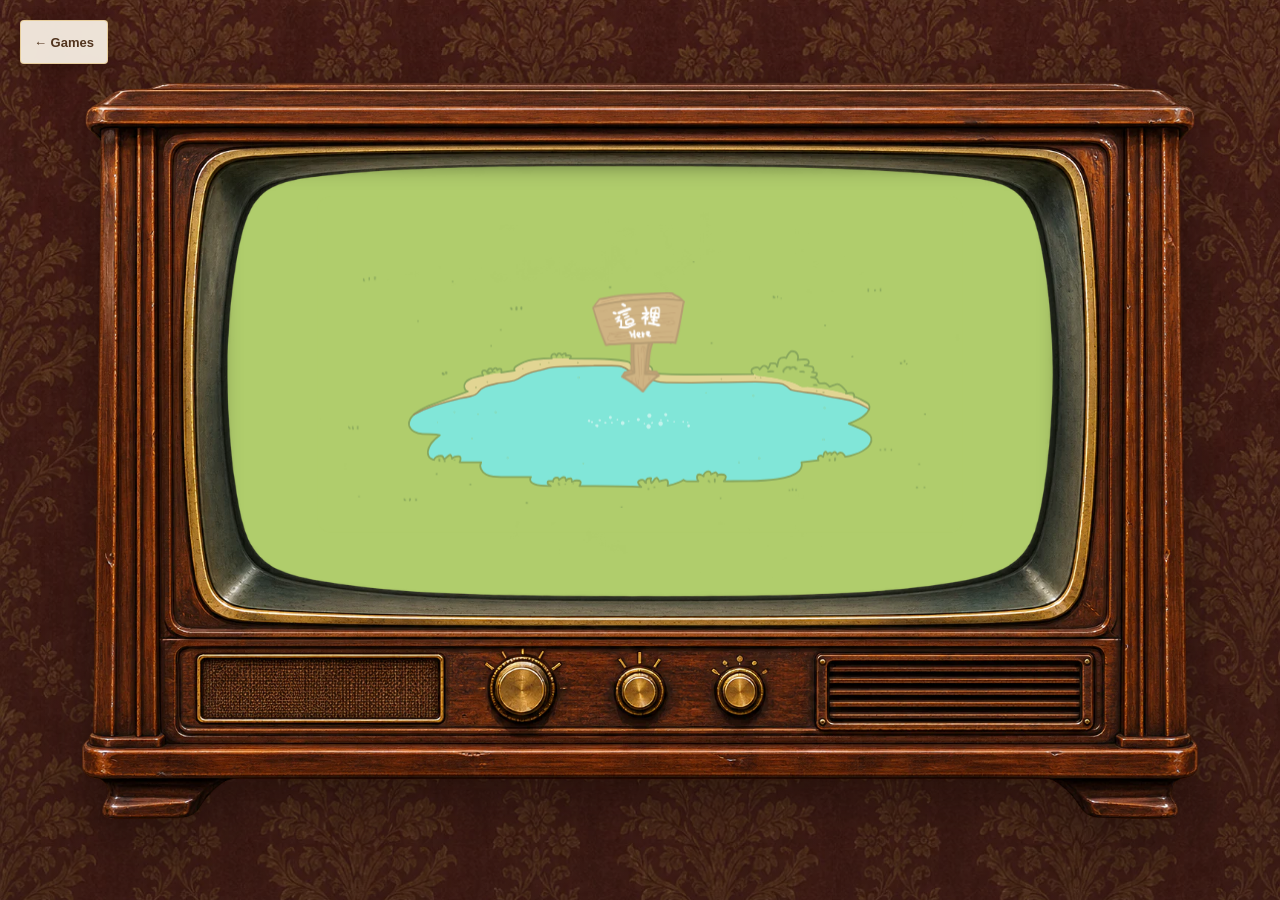
<file: website/games/goddess/index.html>
<!doctype html>
<html lang="zh-Hant">
<head>
  <meta charset="utf-8">
  <meta name="viewport" content="width=device-width, initial-scale=1, viewport-fit=cover">
  <meta name="description" content="Shi-Gai Goddess 小遊戲。">
  <meta http-equiv="Content-Security-Policy" content="default-src 'self'; img-src 'self' data:; script-src 'self'; style-src 'self'; connect-src 'self'; object-src 'none'; base-uri 'none'; form-action 'none'">
  <title>Goddess · Shi-Gai</title>
  <link rel="stylesheet" href="../game-shell.css?v=salon-tv-frame-9">
</head>
<body data-desktop-script="js/goddessD.js" data-mobile-script="js/goddessM.js" data-desktop-export="goddessD" data-mobile-export="goddessM" data-stage-background="#B0CD6C">
  <main class="game-stage">
    <a class="game-back" href="../../games.html" aria-label="返回 Shi-Gai Games">← Games</a>
    <p id="gameStatus" class="game-status" role="status">正在載入 Goddess…</p>
    <div id="animation_container" class="game-animation-container">
      <canvas id="canvas" class="game-canvas" aria-label="Goddess 遊戲畫面"></canvas>
      <div id="_preload_div_" class="game-preloader"><img src="images/_preloader.gif" alt=""></div>
      <div id="dom_overlay_container" class="game-overlay"></div>
    </div>
  </main>
  <script src="../game-runtime.js?v=salon-tv-frame-10"></script>
</body>
</html>
</file>
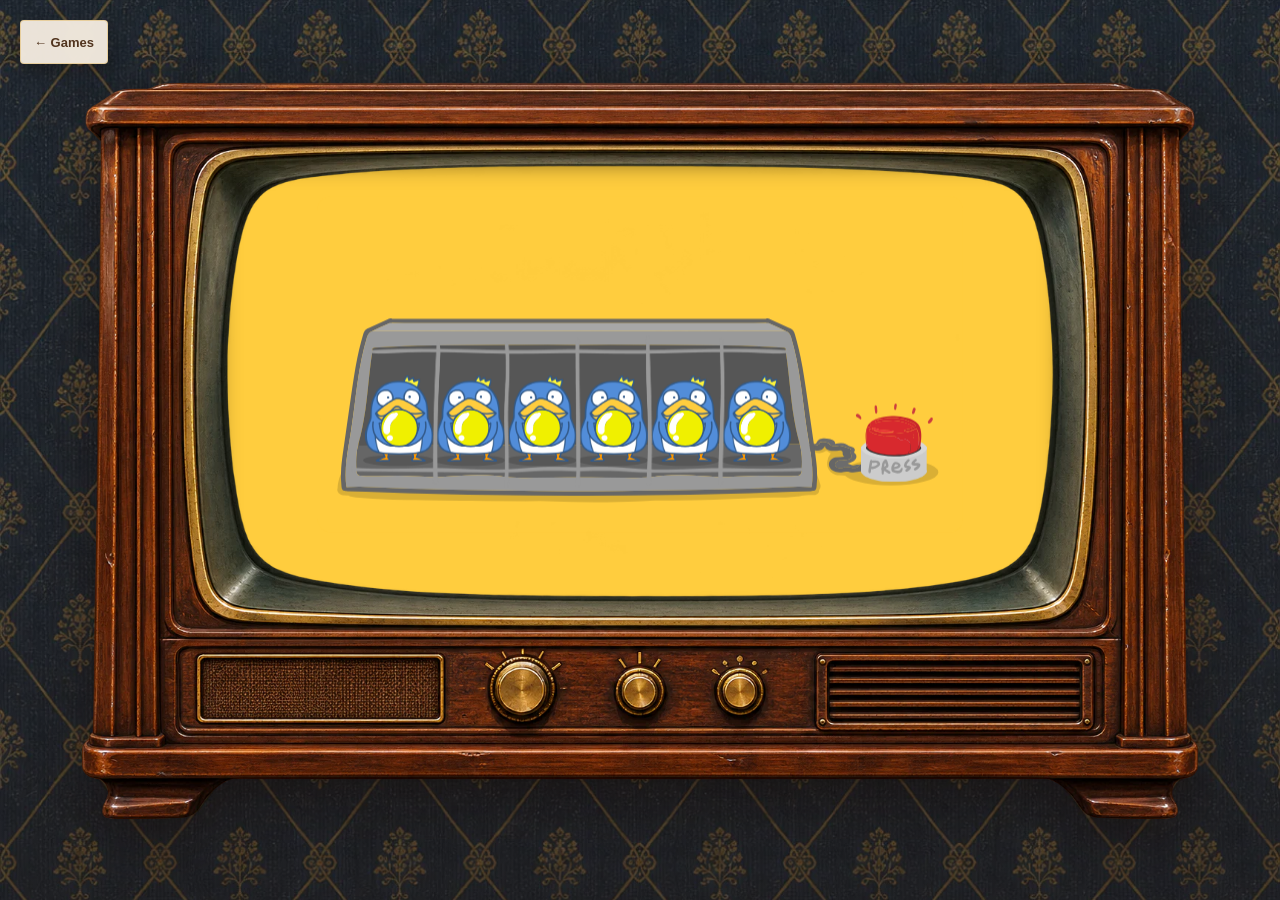
<file: website/games/lottery/index.html>
<!doctype html>
<html lang="zh-Hant">
<head>
  <meta charset="utf-8">
  <meta name="viewport" content="width=device-width, initial-scale=1, viewport-fit=cover">
  <meta name="description" content="Shi-Gai Lottery 小遊戲。">
  <meta http-equiv="Content-Security-Policy" content="default-src 'self'; img-src 'self' data:; script-src 'self'; style-src 'self'; connect-src 'self'; object-src 'none'; base-uri 'none'; form-action 'none'">
  <title>Lottery · Shi-Gai</title>
  <link rel="stylesheet" href="../game-shell.css?v=salon-tv-frame-9">
</head>
<body data-desktop-script="js/lotteryD.js" data-mobile-script="js/lotteryM.js" data-desktop-export="lotteryD" data-mobile-export="lotteryM" data-stage-background="#FFCD3E">
  <main class="game-stage">
    <a class="game-back" href="../../games.html" aria-label="返回 Shi-Gai Games">← Games</a>
    <p id="gameStatus" class="game-status" role="status">正在載入 Lottery…</p>
    <div id="animation_container" class="game-animation-container">
      <canvas id="canvas" class="game-canvas" aria-label="Lottery 遊戲畫面"></canvas>
      <div id="_preload_div_" class="game-preloader"><img src="images/_preloader.gif" alt=""></div>
      <div id="dom_overlay_container" class="game-overlay"></div>
    </div>
  </main>
  <script src="../game-runtime.js?v=salon-tv-frame-10"></script>
</body>
</html>
</file>
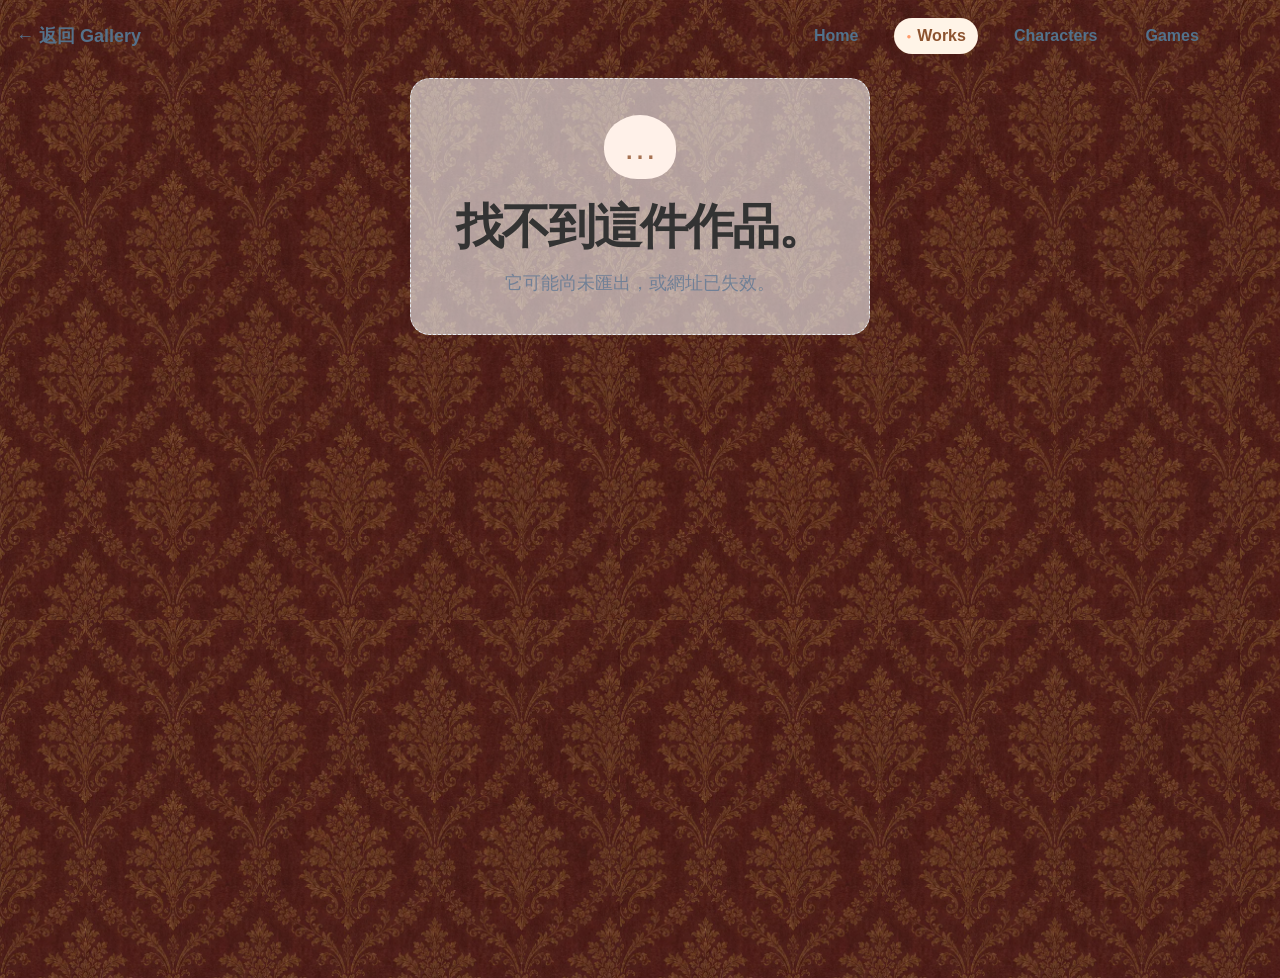
<file: website/work.html>
<!DOCTYPE html>
<html lang="zh-Hant">
<head>
  <meta charset="UTF-8">
  <meta name="referrer" content="strict-origin-when-cross-origin">
  <meta name="viewport" content="width=device-width, initial-scale=1.0">
  <meta name="description" content="Shi-Gai 作品詳細資訊。">
  <title>Work · Shi-Gai</title>
  <link rel="icon" type="image/png" href="assets/images/brand-icon.png">
  <link rel="stylesheet" href="assets/css/style.css?v=works-exhibition-5">
  <link rel="stylesheet" href="assets/css/site.css">
  <link rel="stylesheet" href="assets/css/work.css?v=virtual-corridor-8">
  <link rel="stylesheet" href="../shared/scene-renderer.css">
  <script src="assets/js/site.js?v=button-assets-1" defer></script>
</head>
<body class="work-detail-page" data-page="works">
  <div id="workDetailUiLayer" class="work-detail-ui-layer" aria-label="作品內頁操作物件" hidden></div>
  <header class="site-header" data-site-header></header>

  <main class="site-main work-detail-main">
    <a id="backToGallery" class="back-to-gallery" href="works.html">← 返回 Gallery</a>
    <div id="detailLoading" class="detail-loading" aria-live="polite">正在載入作品…</div>
    <div id="workCorridorViewport" class="work-corridor-viewport" hidden aria-label="作品長廊">
      <div id="workCorridorTrack" class="work-corridor-track">
    <section id="workDetail" class="work-detail work-corridor-panel is-current" data-corridor-current="true" hidden aria-labelledby="workTitle">
      <div class="work-detail-stage">
      <div class="work-detail-exhibit">
      <div id="workMediaWrap" class="work-detail-media-wrap">
        <a id="previousWork" class="work-side-navigation work-side-previous" href="works.html" aria-label="上一件作品">‹</a>
        <div id="detailMedia" class="work-detail-media">
          <div id="videoControls" class="detail-video-controls" hidden aria-label="影片控制">
            <button id="playPause" class="detail-media-control" type="button" aria-label="暫停影片">❚❚</button>
            <button id="soundToggle" class="detail-media-control" type="button" aria-label="開啟影片聲音">🔇</button>
          </div>
        </div>
        <a id="nextWork" class="work-side-navigation work-side-next" href="works.html" aria-label="下一件作品">›</a>
        <p class="mobile-swipe-hint">向下捲動看下一件，向上捲動看上一件</p>
      </div>
      <article class="work-detail-content">
        <h1 id="workTitle"></h1>
        <p id="workDescription" class="work-description"></p>
        <div class="work-fine-print">
          <p id="workId" class="work-id"></p>
          <dl id="workMeta" class="work-meta"></dl>
          <section class="detail-group" aria-labelledby="charactersTitle">
            <h2 id="charactersTitle">角色</h2>
            <div id="workCharacters" class="character-list"></div>
          </section>
          <section class="detail-group" aria-labelledby="tagsTitle">
            <h2 id="tagsTitle">標籤</h2>
            <div id="workTags" class="tag-list"></div>
          </section>
        </div>
      </article>
      </div>
      </div>
    </section>
      </div>
    </div>
    <section id="detailError" class="empty-state site-empty-state error-state" hidden>
      <span aria-hidden="true">…</span>
      <h1>找不到這件作品。</h1>
      <p>它可能尚未匯出，或網址已失效。</p>
    </section>
  </main>

  <footer class="site-footer" data-site-footer></footer>
  <script src="assets/js/work-order.js"></script>
  <script src="../shared/scene-render-rules.js"></script>
  <script src="../shared/scene-animation-rules.js"></script>
  <script src="../shared/scene-renderer.js"></script>
  <script src="../shared/scene-interaction.js"></script>
  <script src="assets/js/work.js?v=virtual-corridor-8"></script>
</body>
</html>
</file>
<file: website/games/game-shell.css>
:root { color-scheme: light; }
* { box-sizing: border-box; }
html, body { width: 100%; min-height: 100%; margin: 0; overflow: hidden; background: #2f211a; }
body { position: fixed; inset: 0; font-family: -apple-system, BlinkMacSystemFont, "SF Pro Display", "Segoe UI", sans-serif; touch-action: manipulation; background: linear-gradient(rgba(32,20,13,.25), rgba(32,20,13,.45)), var(--game-wallpaper, #473026) center / cover; }
.game-stage { position: absolute; inset: 0; display: grid; place-items: center; background: transparent; }
.game-tv-case { position: absolute; z-index: 1; margin: auto; inset: 0; overflow: hidden; background-image: url("../assets/images/games/vintage-crt-tv-bottom-controls-v1.webp"); background-position: center; background-size: 100% 100%; background-repeat: no-repeat; filter: drop-shadow(0 18px 28px rgba(18,9,4,.48)); }
.game-tv-case::before { display: none; }
.game-tv-case::after { position: absolute; z-index: 5; inset: 0; display: block; background: url("../assets/images/games/vintage-crt-tv-bottom-controls-v1.webp") center / 100% 100% no-repeat; content: ""; pointer-events: none; }
.game-animation-container { position: absolute; z-index: 2; margin: 0; overflow: hidden; isolation: isolate; border-radius: 7% / 12%; background: #17110d; }
.game-animation-container::after { position: absolute; z-index: 4; inset: 0; border-radius: inherit; box-shadow: inset 0 0 26px rgba(0,0,0,.76), inset 0 0 0 2px rgba(250,218,153,.16); content: ""; pointer-events: none; }
.game-canvas { position: absolute; z-index: 1; top: 0; left: 0; display: none; background: #17110d; }
.game-overlay { position: absolute; z-index: 2; top: 0; left: 0; display: none; overflow: hidden; pointer-events: none; }
.game-preloader { position: absolute; z-index: 2; top: 0; left: 0; display: grid; place-items: center; text-align: center; }
.game-preloader[hidden] { display: none; }
.game-preloader img { max-width: 22%; max-height: 22%; }
.game-back { position: fixed; z-index: 10; top: max(20px, calc(env(safe-area-inset-top) + 8px)); left: max(20px, calc(env(safe-area-inset-left) + 8px)); display: inline-flex; min-width: 44px; min-height: 44px; align-items: center; justify-content: center; padding: 8px 13px; color: #51341e; background: rgba(248,240,228,.94); border: 1px solid rgba(232,204,150,.88); border-radius: 4px; box-shadow: 0 6px 17px rgba(25,12,5,.3); font-size: 13px; font-weight: 850; text-decoration: none; backdrop-filter: blur(10px); }
.game-status { position: fixed; z-index: 9; inset: 0; display: grid; place-items: center; padding: 24px; color: #f8f0e4; background: linear-gradient(rgba(43,28,18,.68), rgba(43,28,18,.8)), var(--game-wallpaper, #473026) center / cover; font-weight: 800; text-align: center; }
.game-status[hidden] { display: none; }
html[data-game-layout="mobile"] .game-tv-case { background-image: url("../assets/images/games/vintage-crt-tv-portrait-bottom-controls-v2.webp"); filter: drop-shadow(0 10px 16px rgba(18,9,4,.44)); }
html[data-game-layout="mobile"] .game-tv-case::after { background-image: url("../assets/images/games/vintage-crt-tv-portrait-bottom-controls-v2.webp"); }
html[data-game-layout="mobile"] .game-animation-container { border-radius: 8% / 4.5%; }
html[data-game-layout="mobile"] .game-back { top: max(14px, calc(env(safe-area-inset-top) + 4px)); left: max(14px, calc(env(safe-area-inset-left) + 4px)); min-height: 38px; padding: 6px 10px; font-size: 12px; }
@media (prefers-reduced-motion: reduce) { .game-preloader img { display: none; } }
</file>
<file: website/assets/css/style.css>
/* Shi-Gai Website design tokens and Works Gallery styles. */
:root {
  /* Color */
  --penguin-blue: #79B8E8;
  --chicken-yellow: #FFD54F;
  --shi-gai-orange: #FF9B6A;
  --background: #F7F9FC;
  --card: #FFFFFF;
  --ink: #333333;
  --muted: #718096;
  --border: #E6EAF0;
  --surface-soft-blue: #edf7ff;
  --surface-media: #edf1f4;
  --surface-warm: #fff4e7;
  --link: #55718a;
  --link-hover: #3c6d93;
  --hero-morning-start: #e5f4ff;
  --hero-morning-end: #fff8df;
  --hero-afternoon-start: #fff3d4;
  --hero-afternoon-end: #fff9e9;
  --hero-evening-start: #fff0e2;
  --hero-evening-end: #e8f2fa;
  --hero-night-start: #dfeaf5;
  --hero-night-end: #eef2f7;
  --hero-scene-light: rgba(255, 255, 255, .72);
  --hero-scene-warm-light: rgba(255, 213, 79, .25);
  --hero-scene-evening-light: rgba(255, 155, 106, .22);
  --hero-scene-night-light: rgba(255, 255, 255, .62);
  --hero-scene-night-sky: rgba(75, 119, 160, .18);

  /* Typography */
  --font-family: -apple-system, BlinkMacSystemFont, "SF Pro Display", "Segoe UI", "Microsoft JhengHei", sans-serif;
  --font-size-xs: 14px;
  --font-size-sm: 16px;
  --font-size-base: 18px;
  --font-size-lg: 22px;
  --font-size-xl: clamp(28px, 3.1vw, 40px);
  --font-size-hero: clamp(42px, 5.5vw, 72px);

  /* Space and layout */
  --space-1: 8px;
  --space-2: 12px;
  --space-3: 16px;
  --space-4: 24px;
  --space-5: 32px;
  --space-6: 48px;
  --space-7: 72px;
  --shadow: 0 6px 18px rgba(0, 0, 0, .08);
  --shadow-card: 0 4px 12px rgba(0, 0, 0, .05);
  --content-max: 1380px;
  --page-gutter: clamp(20px, 5.4vw, 84px);
  --page-padding-block: 58px 72px;
  --card-radius: 20px;
  --radius-control: 14px;
  --radius-button: 16px;
  --radius-pill: 999px;
  --control-height: 48px;
  --grid-gap: 24px;
  --grid-gap-compact: 14px;
  --transition-fast: 180ms ease;
  --transition-standard: 220ms ease;
}

* { box-sizing: border-box; }
html { scroll-behavior: smooth; }
body { min-width: 320px; margin: 0; color: var(--ink); background: var(--background); font-family: var(--font-family); font-size: var(--font-size-base); }
.visually-hidden { position: absolute !important; width: 1px !important; height: 1px !important; padding: 0 !important; overflow: hidden !important; clip: rect(0, 0, 0, 0) !important; white-space: nowrap !important; border: 0 !important; }
button, input, select { font: inherit; }
button { cursor: pointer; }
button:focus-visible, a:focus-visible, input:focus-visible, select:focus-visible { outline: 3px solid rgba(121, 184, 232, .55); outline-offset: 3px; }

.site-main { width: min(100%, var(--content-max)); margin: 0 auto; padding: var(--page-padding-block); }
.eyebrow { margin: 0 0 7px; color: #699bc2; font-size: 16px; font-weight: 800; letter-spacing: 1.1px; }
h1, h2, p { margin-top: 0; }
h1 { margin-bottom: 10px; font-size: clamp(32px, 4vw, 48px); letter-spacing: -.04em; }
h1 span { margin-left: 8px; color: #7890a1; font-size: .5em; font-weight: 500; letter-spacing: 0; }

.browse-panel { display: flex; align-items: center; justify-content: space-between; gap: 18px; margin-bottom: 21px; }
.search-field { display: flex; min-height: var(--control-height); align-items: center; width: min(100%, 460px); padding: 0 14px; color: #6689a5; background: var(--card); border: 1px solid var(--border); border-radius: var(--radius-control); }
.search-field:focus-within { border-color: var(--penguin-blue); box-shadow: 0 0 0 3px rgba(121, 184, 232, .18); }
.search-field input { width: 100%; min-height: calc(var(--control-height) - 2px); padding: 10px 9px; color: var(--ink); background: transparent; border: 0; outline: 0; }
.search-field input::placeholder { color: #9aaab8; }
.filter-row { display: flex; flex-wrap: wrap; justify-content: flex-end; gap: 10px; }
.filter-row select, .clear-filters { min-height: var(--control-height); min-width: 140px; padding: 10px 34px 10px 13px; color: #526e85; background: var(--card); border: 1px solid var(--border); border-radius: var(--radius-control); }
.clear-filters { padding: 10px 13px; color: #55718a; }
.clear-filters:hover { background: #edf7ff; }
.result-summary { min-height: 24px; margin-bottom: 14px; color: var(--muted); font-size: 16px; }

body[data-page="works"], body[data-page="characters"] { background: #392b22 var(--works-wallpaper) repeat; background-size: min(52vw, 620px) auto; }
.works-exhibition-main { width: 100%; min-height: 100vh; margin: 0; padding: 0; }
.works-exhibition-wall { position: relative; min-height: 100vh; padding: clamp(18px, 3vw, 52px) clamp(10px, 2.2vw, 38px) clamp(80px, 10vw, 150px); background: linear-gradient(rgba(42, 29, 21, .05), rgba(42, 29, 21, .16)); }
.works-exhibition-menu-button { position: fixed; z-index: 42; top: max(16px, env(safe-area-inset-top)); right: max(16px, env(safe-area-inset-right)); display: grid; width: 52px; height: 52px; place-items: center; color: #f9f2e5; background: rgba(48, 35, 27, .82); border: 1px solid rgba(255,255,255,.35); border-radius: 18px; box-shadow: 0 7px 22px rgba(0,0,0,.22); font-size: 25px; backdrop-filter: blur(10px); }
.works-exhibition-menu { position: fixed; z-index: 41; top: max(78px, calc(env(safe-area-inset-top) + 74px)); right: max(16px, env(safe-area-inset-right)); display: none; width: min(390px, calc(100vw - 32px)); max-height: calc(100vh - 100px); margin: 0; padding: 18px; overflow: auto; flex-direction: column; align-items: stretch; gap: 13px; background: rgba(250, 246, 237, .96); border: 1px solid rgba(89, 65, 46, .25); border-radius: 16px; box-shadow: 0 18px 46px rgba(0,0,0,.25); backdrop-filter: blur(14px); }
.works-exhibition-menu.is-open { display: flex; }
.works-exhibition-nav { display: flex; flex-wrap: wrap; gap: 8px; padding-bottom: 12px; border-bottom: 1px solid #d9cbb9; }
.works-exhibition-nav a { padding: 7px 9px; color: #624d3c; font-size: 13px; font-weight: 800; text-decoration: none; }
.works-exhibition-nav a[aria-current="page"] { color: #9b6b3e; background: #f2e5d3; border-radius: 999px; }
.works-exhibition-menu .search-field { width: 100%; }
.works-exhibition-menu .filter-row { display: grid; grid-template-columns: 1fr 1fr; }
.works-exhibition-menu .filter-row select, .works-exhibition-menu .clear-filters { min-width: 0; width: 100%; }
.works-exhibition-menu .result-summary { margin: 0; font-size: 12px; }
.works-exhibition-corridor { --works-corridor-overlap: clamp(220px, 20vw, 280px); position: relative; z-index: 2; width: 100%; height: auto; margin-top: calc(-1 * var(--works-corridor-overlap)); aspect-ratio: 5 / 1; overflow: hidden; background-color: transparent; background-position: center; background-size: cover; border-top: 0; }
.works-corridor-scene { position: absolute; inset: 0; overflow: hidden; }

.works-grid { display: grid; grid-template-columns: repeat(8, minmax(0, 1fr)); grid-auto-flow: dense; grid-auto-rows: 4px; gap: 0; }
.work-card { display: block; min-width: 0; grid-column: span 1; align-self: start; overflow: hidden; background: transparent; border: 0; border-radius: 0; box-shadow: none; transition: transform var(--transition-standard), box-shadow var(--transition-standard); }
.work-card.is-wide { grid-column: span 2; }
.work-card:hover, .work-card:focus-within { transform: scale(1.02); box-shadow: var(--shadow); }
.work-card-button { display: block; width: 100%; padding: 0; overflow: hidden; color: inherit; text-align: left; background: transparent; border: 0; border-radius: inherit; cursor: pointer; }
.work-media { --salon-frame-width: clamp(10px, 3.2vw, 48px); --salon-opening-inset: calc(var(--salon-frame-width) * .55); position: relative; display: block; padding: 0; overflow: hidden; background: transparent; filter: drop-shadow(0 7px 8px rgba(27, 17, 11, .32)) drop-shadow(0 16px 18px rgba(27, 17, 11, .18)); }
body[data-page="works"] .works-exhibition-wall .work-media { background: transparent; }
.work-media::after { position: absolute; z-index: 2; inset: 0; border: var(--salon-frame-width) solid transparent; border-image-source: var(--salon-frame); border-image-slice: 28%; border-image-width: 1; border-image-repeat: stretch; content: ""; pointer-events: none; }
.work-frame-opening { position: relative; margin: var(--salon-opening-inset); overflow: hidden; background: #292117; }
.work-frame-opening::after { position: absolute; z-index: 2; inset: 0; box-shadow: inset 0 0 clamp(7px, 1.2vw, 20px) rgba(24,14,7,.58), inset 0 0 3px rgba(12,7,3,.82); content: ""; pointer-events: none; }
.work-frame-opening img, .work-frame-opening video { display: block; width: 100%; height: auto; max-height: none; object-fit: var(--work-frame-fit, cover); object-position: var(--work-frame-x, 50%) var(--work-frame-y, 50%); background: var(--surface-media); transform: scale(var(--work-frame-scale, 1)); transform-origin: var(--work-frame-x, 50%) var(--work-frame-y, 50%); }
.work-card[data-frame="none"] .work-media { padding: 0; }
.work-card[data-frame="none"] .work-media::after { display: none; }
.work-card[data-frame="none"] .work-frame-opening, .work-detail-media[data-frame="none"] .work-frame-opening { margin: 0; }
.work-media-type { position: absolute; z-index: 3; right: calc(var(--salon-frame-width) + 3px); bottom: calc(var(--salon-frame-width) + 3px); min-width: 17px; padding: 2px 4px; color: #fff; background: rgba(20, 31, 40, .68); border-radius: 4px; font-size: 8px; font-weight: 800; line-height: 1.2; text-align: center; backdrop-filter: blur(4px); }
:is(.work-card, .work-detail-media)[data-frame="01"], .character-card[data-frame="01"] { --salon-frame: url("../images/frames/salon-01.webp"); }
:is(.work-card, .work-detail-media)[data-frame="02"], .character-card[data-frame="02"] { --salon-frame: url("../images/frames/salon-02.webp"); }
:is(.work-card, .work-detail-media)[data-frame="03"], .character-card[data-frame="03"] { --salon-frame: url("../images/frames/salon-03.webp"); }
:is(.work-card, .work-detail-media)[data-frame="04"], .character-card[data-frame="04"] { --salon-frame: url("../images/frames/salon-04.webp"); }
:is(.work-card, .work-detail-media)[data-frame="05"], .character-card[data-frame="05"] { --salon-frame: url("../images/frames/salon-05.webp"); }
:is(.work-card, .work-detail-media)[data-frame="06"], .character-card[data-frame="06"] { --salon-frame: url("../images/frames/salon-06.webp"); }
:is(.work-card, .work-detail-media)[data-frame="07"], .character-card[data-frame="07"] { --salon-frame: url("../images/frames/salon-07.webp"); }
:is(.work-card, .work-detail-media)[data-frame="08"], .character-card[data-frame="08"] { --salon-frame: url("../images/frames/salon-08.webp"); }
:is(.work-card, .work-detail-media)[data-frame="09"], .character-card[data-frame="09"] { --salon-frame: url("../images/frames/salon-09.webp"); }
:is(.work-card, .work-detail-media)[data-frame="10"], .character-card[data-frame="10"] { --salon-frame: url("../images/frames/salon-10.webp"); }
:is(.work-card, .work-detail-media)[data-frame="11"], .character-card[data-frame="11"] { --salon-frame: url("../images/frames/salon-11.webp"); }
:is(.work-card, .work-detail-media)[data-frame="12"], .character-card[data-frame="12"] { --salon-frame: url("../images/frames/salon-12.webp"); }
:is(.work-card, .work-detail-media)[data-frame="13"], .character-card[data-frame="13"] { --salon-frame: url("../images/frames/salon-13.png"); }
:is(.work-card, .work-detail-media)[data-frame="14"], .character-card[data-frame="14"] { --salon-frame: url("../images/frames/salon-14.png"); }
:is(.work-card, .work-detail-media)[data-frame="13"], :is(.work-card, .work-detail-media)[data-frame="14"] { overflow: visible; }
.work-card[data-frame="13"] .work-media, .work-card[data-frame="14"] .work-media { overflow: hidden; }
.work-card[data-frame="13"] .work-media::after, .work-card[data-frame="14"] .work-media::after, :is(.work-detail-media)[data-frame="13"]::after, :is(.work-detail-media)[data-frame="14"]::after { border: 0; background: var(--salon-frame) center / contain no-repeat; }
.work-card[data-frame="13"] .work-media { aspect-ratio: 1; }
.work-card[data-frame="14"] .work-media { aspect-ratio: 2 / 3; }
.work-card[data-frame="13"] .work-frame-opening { width: 66%; height: 66%; margin: 17% auto; border-radius: 50%; clip-path: circle(50% at 50% 50%); isolation: isolate; }
.work-card[data-frame="14"] .work-frame-opening { width: 68%; height: 74%; margin: 13% auto; border-radius: 50%; clip-path: ellipse(50% 50% at 50% 50%); isolation: isolate; }
.work-card[data-frame="13"] .work-frame-opening img, .work-card[data-frame="13"] .work-frame-opening video, .work-card[data-frame="14"] .work-frame-opening img, .work-card[data-frame="14"] .work-frame-opening video { width: 100%; height: 100%; object-fit: var(--work-frame-fit, cover); }
.work-detail-media[data-frame="13"] { width: min(52dvh, 72vw); aspect-ratio: 1; }
.work-detail-media[data-frame="14"] { width: min(34dvh, 46vw); aspect-ratio: 2 / 3; }
.work-detail-media[data-frame="13"] .work-frame-opening { width: 66%; height: 66%; margin: 17% auto; border-radius: 50%; clip-path: circle(50% at 50% 50%); isolation: isolate; }
.work-detail-media[data-frame="14"] .work-frame-opening { width: 68%; height: 74%; margin: 13% auto; border-radius: 50%; clip-path: ellipse(50% 50% at 50% 50%); isolation: isolate; }
.work-detail-media[data-frame="13"] .work-frame-opening img, .work-detail-media[data-frame="13"] .work-frame-opening video, .work-detail-media[data-frame="14"] .work-frame-opening img, .work-detail-media[data-frame="14"] .work-frame-opening video { width: 100%; height: 100%; max-height: none; object-fit: var(--work-frame-fit, cover); }
.work-content { display: none; }
.works-pagination { position: relative; z-index: 5; display: flex; align-items: center; justify-content: center; gap: 12px; margin: clamp(34px, 6vw, 80px) auto 0; }
.works-pagination[hidden] { display: none; }
.works-pagination button, .works-pagination span { min-width: 76px; padding: 8px 12px; color: #4f3d2d; background: rgba(246,240,228,.9); border: 1px solid rgba(86,62,42,.3); border-radius: 999px; box-shadow: 0 5px 13px rgba(35,22,13,.2); font-size: 11px; font-weight: 800; text-align: center; }
.works-pagination button:disabled { opacity: .4; cursor: default; }
.work-title { display: block; overflow: hidden; min-height: 1.5em; margin-bottom: 9px; color: var(--ink); font-size: 19px; font-weight: 750; text-overflow: ellipsis; white-space: nowrap; }
.character-list { display: flex; flex-wrap: wrap; gap: 6px; }
.character-chip { display: inline-flex; align-items: center; gap: 5px; color: #52728c; font-size: 14px; font-weight: 700; }
.character-symbol { display: inline-grid; width: 22px; height: 22px; place-items: center; color: #fff; border-radius: 50%; font-size: 12px; line-height: 1; }

.skeleton-card { min-height: 270px; grid-row: span 34; overflow: hidden; border-radius: var(--card-radius); background: linear-gradient(100deg, #e9edf2 25%, #f5f7f9 37%, #e9edf2 63%); background-size: 400% 100%; animation: shimmer 1.2s ease infinite; }
@keyframes shimmer { to { background-position: -100% 0; } }
.empty-state { max-width: 460px; margin: 78px auto; padding: 36px 26px; text-align: center; background: rgba(255, 255, 255, .58); border: 1px dashed var(--border); border-radius: var(--card-radius); }
.empty-state > span { display: grid; width: 72px; height: 64px; margin: 0 auto 16px; place-items: center; color: #4b8dc1; background: #dff2ff; border-radius: 50% 50% 42% 46%; font-size: 34px; }
.empty-state h2 { margin-bottom: 8px; font-size: 24px; }
.empty-state p { margin-bottom: 0; color: var(--muted); line-height: 1.6; }
.error-state > span { color: #a67252; background: #fff1e9; }
.detail-dialog[hidden] { display: none; }
.detail-dialog { position: fixed; z-index: 50; inset: 0; display: grid; place-items: center; padding: 28px; animation: detail-in .2s ease; }
@keyframes detail-in { from { opacity: 0; transform: scale(.98); } to { opacity: 1; transform: scale(1); } }
.detail-backdrop { position: absolute; inset: 0; width: 100%; border: 0; background: rgba(31, 43, 54, .62); }
.detail-panel { position: relative; display: grid; width: min(100%, 1050px); max-height: min(800px, calc(100vh - 56px)); grid-template-columns: minmax(0, 1.45fr) minmax(275px, .75fr); overflow: hidden; background: var(--card); border-radius: 20px; box-shadow: 0 18px 48px rgba(0, 0, 0, .2); }
.detail-media { display: grid; min-height: 360px; place-items: center; background: #edf1f4; }
.detail-media img, .detail-media video { display: block; width: 100%; max-height: min(800px, calc(100vh - 56px)); object-fit: contain; }
.detail-content { align-self: center; padding: 42px 34px; }
.work-id { margin-bottom: 8px; color: #6895b7; font-size: 15px; font-weight: 800; }
.detail-content h2 { margin-bottom: 16px; font-size: 30px; line-height: 1.25; }
.detail-description { margin: 20px 0 0; color: #536979; line-height: 1.7; white-space: pre-line; }
.detail-close, .detail-nav { position: absolute; z-index: 2; display: grid; width: 42px; height: 42px; place-items: center; border: 0; border-radius: 50%; color: #4b6881; background: rgba(255, 255, 255, .92); box-shadow: 0 2px 8px rgba(0, 0, 0, .11); font-size: 29px; line-height: 1; }
.detail-close { top: 14px; right: 14px; }
.detail-nav { top: 50%; transform: translateY(-50%); }
.detail-previous { left: 15px; }
.detail-next { right: 15px; }
.detail-nav[hidden] { display: none; }

@media (min-width: 1600px) { .works-grid { grid-template-columns: repeat(10, minmax(0, 1fr)); } }
@media (min-width: 2000px) { .works-grid { grid-template-columns: repeat(12, minmax(0, 1fr)); } }
@media (max-width: 1199px) { .works-grid { grid-template-columns: repeat(7, minmax(0, 1fr)); } .browse-panel { align-items: stretch; flex-direction: column; } .search-field { width: 100%; } .filter-row { justify-content: flex-start; } }
@media (max-width: 900px) { .works-grid { grid-template-columns: repeat(6, minmax(0, 1fr)); } }
@media (max-width: 767px) { body { font-size: 16px; } .mobile-search-button { display: grid; width: 42px; height: 42px; place-items: center; border-radius: 14px; font-size: 22px; } main { padding: 37px 18px 48px; } body[data-page="works"] main.works-exhibition-main { padding: 0; } .works-intro { margin: 0 10px 25px; } .browse-panel { display: none; margin: 0 10px 18px; } .browse-panel.is-open { display: flex; } .works-exhibition-menu { margin: 0; } .filter-row { display: grid; grid-template-columns: repeat(2, minmax(0, 1fr)); } .filter-row select, .clear-filters { min-width: 0; width: 100%; padding-right: 10px; font-size: 14px; } .clear-filters { grid-column: span 2; } .result-summary { margin: 0 10px 10px; font-size: 13px; } .works-exhibition-menu .result-summary { margin: 0; } .works-grid { grid-template-columns: repeat(5, minmax(0, 1fr)); grid-auto-rows: 3px; gap: 0; } .work-card { border-radius: 0; } .detail-dialog { padding: 14px; } .detail-panel { display: flex; max-height: calc(100vh - 28px); flex-direction: column; overflow: auto; } .detail-media { min-height: 0; } .detail-media img, .detail-media video { max-height: 58vh; } .detail-content { padding: 24px 22px 28px; } .detail-content h2 { font-size: 25px; } .detail-nav { top: 29%; width: 36px; height: 46px; border-radius: 16px; } .detail-previous { left: 8px; } .detail-next { right: 8px; } }
@media (max-width: 767px) { .works-exhibition-wall .work-media { --salon-frame-width: clamp(18px, 5.5vw, 28px); } }
@media (max-width: 767px) { .works-exhibition-corridor { --works-corridor-overlap: clamp(148px, 42vw, 184px); aspect-ratio: 2 / 1; } }
@media (min-width: 480px) and (max-width: 767px) { .works-grid { grid-template-columns: repeat(6, minmax(0, 1fr)); } }
</file>
<file: website/assets/css/site.css>
/* Shared Shi-Gai Website layout and component foundation. */
.site-header { position: sticky; z-index: 20; top: 0; display: flex; align-items: center; justify-content: space-between; min-height: 72px; padding: 10px var(--page-gutter); background: transparent; border: 0; }
.site-header.is-brand-hidden { justify-content: flex-end; }
.site-brand { display: flex; align-items: center; gap: 12px; color: var(--ink); font-size: 22px; font-weight: 800; text-decoration: none; }
.site-nav { display: flex; align-items: center; gap: var(--space-4); color: #52728c; font-size: var(--font-size-sm); font-weight: 800; }
.site-nav a { padding: 9px 12px; color: inherit; border-radius: var(--radius-pill); text-decoration: none; transition: color var(--transition-fast), background var(--transition-fast); }
.site-nav a:hover { color: var(--ink); background: var(--surface-soft-blue); }
.site-nav .is-current { color: #8c532f; background: var(--surface-warm); }
.site-nav .is-current::before { margin-right: 6px; color: var(--shi-gai-orange); content: "●"; font-size: 8px; vertical-align: 2px; }
.site-menu-toggle { display: none; width: 42px; height: 42px; place-items: center; color: #52728c; background: #fff; border: 1px solid var(--border); border-radius: var(--radius-control); font-size: 24px; line-height: 1; }
.site-page-intro { max-width: 630px; margin-bottom: var(--space-5); }
.site-page-intro > p:last-child { margin-bottom: 0; color: var(--muted); line-height: 1.6; }
.site-section { margin-bottom: var(--space-7); }
.site-section-heading { display: flex; align-items: end; justify-content: space-between; gap: var(--space-3); margin-bottom: var(--space-3); }
.site-section-heading h2 { margin: 0; font-size: var(--font-size-xl); letter-spacing: -.035em; }

/* Shared components */
.site-button, .home-button, .detail-media-control, .clear-filters, .mobile-search-button { display: inline-flex; min-height: var(--control-height); align-items: center; justify-content: center; border-radius: var(--radius-button); font-size: var(--font-size-sm); font-weight: 800; transition: background var(--transition-fast), color var(--transition-fast), border-color var(--transition-fast), transform var(--transition-fast); }
.site-button:hover, .home-button:hover, .detail-media-control:hover, .clear-filters:hover, .mobile-search-button:hover { transform: translateY(-1px); }
.site-card, .home-work-card, .home-character-card, .character-card, .character-work-card, .game-card, .work-detail-media, .character-detail-media { border: 1px solid var(--border); border-radius: var(--card-radius); box-shadow: var(--shadow-card); }
.home-work-card, .home-character-card, .character-card, .character-work-card { transition: transform var(--transition-standard), box-shadow var(--transition-standard); }
.site-media, .work-media, .home-work-media, .character-card-media, .character-work-media, .work-detail-media, .character-detail-media { background: var(--surface-media); }
.site-badge, .game-status { display: inline-flex; padding: 7px 10px; color: #607f98; background: var(--surface-soft-blue); border-radius: var(--radius-pill); font-size: var(--font-size-xs); font-weight: 800; }
.site-tag, .tag-chip { display: inline-flex; padding: 5px 10px; color: #6c5c4d; background: var(--surface-warm); border-radius: var(--radius-pill); font-size: var(--font-size-xs); font-weight: 700; }
.search-field, .filter-row select, .clear-filters { font-size: var(--font-size-sm); }
.filter-row { gap: var(--space-2); }
.empty-state { border-radius: var(--card-radius); }
.site-footer { display: grid; justify-items: center; gap: 11px; padding: 30px 20px 38px; color: #8295a5; font-size: 15px; text-align: center; }
.site-footer p { margin: 0; }
.site-footer-name { color: #526e85; font-size: 17px; font-weight: 800; }
.site-footer-nav { display: flex; flex-wrap: wrap; justify-content: center; gap: 10px 18px; }
.site-footer-nav a { color: #637d91; text-decoration: none; }
.site-footer-nav a:hover, .site-footer-nav .is-current { color: var(--ink); text-decoration: underline; }
.works-intro, .characters-intro, .games-intro { max-width: 630px; margin-bottom: 32px; }
.works-intro > p:last-child, .characters-intro > p:last-child, .games-intro > p:last-child { margin-bottom: 0; color: var(--muted); line-height: 1.6; }
.back-to-gallery, .work-navigation-link { min-height: 44px; align-items: center; }
.detail-loading, .home-empty, .detail-empty { color: var(--muted); }

body[data-page="home"] .site-header { position: fixed; width: 100%; background: transparent; }
body[data-page="home"] .site-header { justify-content: flex-end; pointer-events: none; }
body[data-page="home"] .site-brand { display: none; }
body[data-page="home"] .site-menu-toggle { display: grid; pointer-events: auto; color: rgba(255, 255, 255, .94); background: rgba(20, 31, 40, .38); border-color: rgba(255, 255, 255, .32); backdrop-filter: blur(10px); }
body[data-page="home"] .site-nav { position: absolute; top: calc(100% + 8px); right: var(--page-gutter); display: none; width: min(220px, calc(100vw - 32px)); padding: 9px; align-items: stretch; flex-direction: column; gap: 2px; pointer-events: auto; color: #52728c; background: rgba(255, 255, 255, .96); border: 1px solid rgba(255, 255, 255, .72); border-radius: 16px; box-shadow: var(--shadow); backdrop-filter: blur(14px); }
body[data-page="home"] .site-nav.is-open { display: flex; }

@media (max-width: 767px) {
  .site-header { min-height: 64px; padding: 10px 16px; }
  .site-brand { gap: 8px; font-size: 18px; }
  .site-menu-toggle { display: grid; }
  .site-ready .site-nav { position: absolute; top: calc(100% + 8px); right: 16px; display: none; width: min(220px, calc(100vw - 32px)); padding: 9px; align-items: stretch; flex-direction: column; gap: 2px; background: rgba(255, 255, 255, .98); border: 1px solid var(--border); border-radius: 16px; box-shadow: var(--shadow); }
  .site-ready .site-nav.is-open { display: flex; }
  .site-ready .site-nav a { padding: 11px 12px; border-radius: 10px; }
  .site-ready .site-nav a:hover, .site-ready .site-nav .is-current { background: #edf7ff; }
  .site-footer { padding-top: 26px; }
  .site-footer-nav { gap: 8px 15px; }
}

/* Development-only content review panel. It is inserted only for ?review=1. */
.content-review-panel { margin: 0 0 var(--space-5); color: #4d6170; background: rgba(255, 255, 255, .96); border: 1px solid var(--border); border-radius: var(--card-radius); box-shadow: var(--shadow-card); }
.content-review-details > summary { padding: 16px 18px; color: #425f75; cursor: pointer; font-size: var(--font-size-sm); font-weight: 850; }
.content-review-content { padding: 0 16px 18px; }
.content-review-steps { margin: 0 0 var(--space-3); padding-left: 22px; color: var(--muted); font-size: 14px; line-height: 1.65; }
.content-review-controls, .content-review-links { display: flex; flex-wrap: wrap; gap: 8px; margin-bottom: var(--space-3); }
.content-review-controls button, .content-review-links a { min-height: 36px; padding: 7px 10px; color: #526e85; background: var(--surface-soft-blue); border: 1px solid rgba(82, 114, 140, .16); border-radius: 10px; font: inherit; font-size: 14px; font-weight: 750; text-decoration: none; }
.content-review-controls button:hover, .content-review-links a:hover { background: #dff2ff; }
.content-review-controls .content-review-reset { background: var(--surface-warm); }
.content-review-section { margin-top: var(--space-4); }
.content-review-section h3 { margin: 0 0 8px; color: #435f74; font-size: 15px; }
.content-review-row { display: flex; align-items: flex-start; justify-content: space-between; gap: 10px; padding: 8px 0; color: inherit; border-top: 1px solid #edf1f4; font-size: 13px; line-height: 1.45; text-decoration: none; }
.content-review-row > span:first-child { min-width: 0; overflow-wrap: anywhere; }
.content-review-row[href]:hover > span:first-child { color: #397aa7; text-decoration: underline; }
.content-review-status { flex: 0 0 auto; padding: 3px 7px; border-radius: var(--radius-pill); font-size: 11px; font-weight: 850; white-space: nowrap; }
.content-review-status.is-ready { color: #41774b; background: #e7f5e8; }
.content-review-status.is-missing { color: #986647; background: #fff0e5; }
.content-review-status.is-fallback { color: #746533; background: #fff8d9; }
.content-review-status.is-placeholder { color: #66788a; background: #edf2f6; }
.content-review-status.is-coming-soon { color: #657d9c; background: #e8f2fb; }
.content-review-data-note { margin: var(--space-4) 0 0; color: var(--muted); font-size: 12px; line-height: 1.5; }

@media (min-width: 1200px) {
  .is-review-mode .content-review-panel { position: fixed; z-index: 18; top: 88px; right: 18px; width: min(350px, calc(100vw - 36px)); max-height: calc(100vh - 108px); overflow: auto; margin: 0; }
  .is-review-mode .content-review-details > summary { position: sticky; z-index: 1; top: 0; background: rgba(255, 255, 255, .98); }
}

@media (max-width: 767px) {
  .content-review-panel { border-radius: 16px; }
  .content-review-details > summary { padding: 14px; }
  .content-review-content { padding: 0 14px 15px; }
}
.has-custom-button-media { position: relative; overflow: hidden; color: transparent !important; font-size: 0 !important; }
.has-custom-button-media > .custom-button-media { position: absolute; z-index: 2; inset: 0; display: block; width: 100%; height: 100%; object-fit: contain; pointer-events: none; }
</file>
<file: website/assets/css/work.css>
/* Shi-Gai Work Detail page styles. */
.work-detail-ui-layer { position: fixed; z-index: 35; inset: 0; overflow: hidden; pointer-events: none; }
.work-detail-ui-layer[hidden] { display: none; }
.work-detail-ui-layer .scene-render-object-visual { pointer-events: auto; }
.work-detail-page .site-header { position: fixed; width: 100%; pointer-events: none; }
.work-detail-page .site-menu-toggle, .work-detail-page .site-nav { pointer-events: auto; }
.work-detail-page .site-footer { display: none; }
.work-detail-main { width: 100%; min-height: 100dvh; padding: 0; }
.work-detail-main .back-to-gallery { position: fixed; z-index: 28; top: 14px; left: 16px; margin: 0; }
.work-corridor-viewport { width: 100%; height: 100dvh; overflow-x: auto; overflow-y: hidden; overscroll-behavior: contain; scroll-snap-type: x mandatory; scrollbar-width: none; }
.work-corridor-viewport::-webkit-scrollbar { display: none; }
.work-corridor-track { display: flex; width: 100%; align-items: stretch; }
.work-corridor-panel { flex: 0 0 36%; width: 36%; min-height: 100dvh; padding: 72px 4px 24px; scroll-snap-align: start; scroll-snap-stop: always; }
.work-corridor-panel.work-detail { display: grid; width: 36%; max-width: none; place-items: center; }
.work-corridor-neighbor { display: grid; padding-inline: 4px; place-items: center; }
.work-corridor-neighbor .work-detail-media-wrap { max-width: 100%; }
.work-corridor-neighbor .work-detail-content { flex: 0 0 min(100%, 260px); }
.work-corridor-neighbor .work-description { display: -webkit-box; overflow: hidden; -webkit-box-orient: vertical; -webkit-line-clamp: 5; }
.back-to-gallery { display: inline-flex; margin-bottom: 24px; color: #55718a; font-weight: 750; text-decoration: none; }
.back-to-gallery:hover { color: var(--penguin-blue); }
.detail-loading { padding: 100px 20px; color: var(--muted); text-align: center; }
.work-detail { width: fit-content; max-width: 100%; }
.work-detail-stage { position: relative; display: grid; width: 100%; max-width: 100%; height: calc(100dvh - 96px); padding-top: 40px; align-items: start; justify-items: center; }
.work-detail-exhibit { display: grid; width: 100%; max-width: 100%; align-self: center; justify-items: center; margin-bottom: clamp(280px, 32dvh, 520px); }
.work-detail-exhibit .work-detail-media-wrap { max-width: 100%; }
.work-detail-media-wrap { position: static; display: flex; width: 100%; min-width: 0; max-width: calc(100% - 267px); flex-direction: column; align-items: center; }
.work-detail-media { --detail-frame-width: clamp(30px, 4.4vw, 72px); --salon-opening-inset: calc(var(--detail-frame-width) * .55); position: relative; display: inline-grid; width: fit-content; max-width: 100%; min-height: 0; padding: 0; overflow: hidden; place-items: center; background: transparent; border: 0; border-radius: 0; box-shadow: none; filter: drop-shadow(0 10px 12px rgba(27,17,11,.34)) drop-shadow(0 24px 26px rgba(27,17,11,.18)); }
.work-detail-media::after { position: absolute; z-index: 3; inset: 0; border: var(--detail-frame-width) solid transparent; border-image-source: var(--salon-frame); border-image-slice: 28%; border-image-width: 1; border-image-repeat: stretch; content: ""; pointer-events: none; }
.work-detail-media .work-frame-opening { max-width: 100%; }
.work-detail-media img, .work-detail-media video { display: block; width: auto; height: auto; max-width: 100%; max-height: min(calc(100vh - 170px), 50dvh); object-fit: var(--work-frame-fit, contain); object-position: var(--work-frame-x, 50%) var(--work-frame-y, 50%); transform: scale(var(--work-frame-scale, 1)); transform-origin: var(--work-frame-x, 50%) var(--work-frame-y, 50%); }
.work-detail-media[data-frame="none"] { padding: 0; filter: none; }
.work-detail-media[data-frame="none"]::after { display: none; }
.work-youtube-player { display: block; width: 100%; aspect-ratio: 16 / 9; border: 0; border-radius: 16px; }
.work-youtube-embed { width: 100%; }
.work-youtube-fallback { display: inline-flex; margin-top: 12px; padding: 9px 13px; border: 1px solid var(--border); border-radius: 10px; color: #55718a; background: #fff; font-weight: 750; text-decoration: none; }
.work-youtube-fallback[hidden] { display: none; }
.work-youtube-fallback:hover { color: var(--penguin-blue); background: #edf7ff; }
.detail-video-controls { position: absolute; z-index: 5; right: 8px; bottom: 8px; display: flex; gap: 5px; margin: 0; }
.detail-video-controls[hidden] { display: none; }
.detail-media-control { width: 28px; min-width: 28px; height: 28px; min-height: 28px; padding: 0; color: #fff; background: rgba(35,28,23,.72); border: 1px solid rgba(255,255,255,.56); border-radius: 50%; box-shadow: 0 2px 7px rgba(20,12,7,.28); font-size: 11px; font-weight: 800; line-height: 1; backdrop-filter: blur(5px); }
.detail-media-control:hover { background: rgba(35,28,23,.9); }
.work-detail-content { position: absolute; top: var(--corridor-card-top, 72%); left: 50%; width: min(100%, 260px); margin: 0; padding: 15px 16px 13px; background: rgba(246,240,228,.96); border: 1px solid #cdbd9f; border-radius: 2px; box-shadow: 0 7px 18px rgba(61,48,33,.2); transform: translateX(-50%); backdrop-filter: blur(5px); }
.work-id { margin: 0; color: #6d7e88; font-size: 8px; font-weight: 750; }
.work-detail-content h1 { margin-bottom: 9px; font-size: clamp(21px, 1.8vw, 27px); line-height: 1.18; }
.work-description { color: #3f4b52; font-size: 13px; line-height: 1.6; white-space: pre-line; }
.work-fine-print { display: flex; flex-wrap: wrap; align-items: center; gap: 3px 8px; margin-top: 13px; padding-top: 7px; border-top: 1px solid rgba(125,105,76,.23); color: #71808a; }
.work-meta { display: flex; flex-wrap: wrap; align-items: center; gap: 2px 4px; margin: 0; padding: 0; border: 0; font-size: 8px; }
.work-meta dt { color: #8b969d; font-weight: 650; }
.work-meta dd { margin: 0 5px 0 0; color: #68757d; }
.detail-group { display: flex; align-items: center; gap: 4px; margin: 0; }
.detail-group h2 { margin: 0; color: #8b969d; font-size: 8px; font-weight: 650; }
.work-detail-content .character-list, .work-detail-content .tag-list { gap: 3px; }
.work-detail-content .character-chip, .work-detail-content .tag-chip { padding: 0; color: #68757d; background: transparent; border: 0; font-size: 8px; }
.work-detail-content .character-symbol { display: none; }
.detail-empty { margin: 0; color: var(--muted); font-size: 15px; }
.work-side-navigation { position: fixed; z-index: 32; top: 50dvh; display: grid; width: 42px; height: 58px; place-items: center; color: #f8f0e4; background: rgba(48,35,27,.72); border: 1px solid rgba(255,255,255,.32); border-radius: 16px; box-shadow: 0 6px 16px rgba(25,15,8,.28); font-size: 34px; line-height: 1; text-decoration: none; transform: translateY(-50%); backdrop-filter: blur(8px); }
.work-side-previous { left: 12px; }
.work-side-next { right: 12px; }
.work-side-navigation:hover { color: #fff; background: rgba(48,35,27,.9); }
.work-side-navigation[hidden] { display: none; }
.mobile-swipe-hint { display: none; }

@media (max-width: 900px) { .work-detail { width: 100%; } .work-detail-media-wrap { max-width: 100%; } .work-detail-media img, .work-detail-media video { max-height: 70vh; } .work-detail-content { width: min(92%, 260px); padding: 14px 15px; } }
@media (max-width: 767px) { .work-detail-page .site-header { min-height: 56px; } .work-detail-main { padding: 0; } .work-detail-main .back-to-gallery { top: 8px; left: 10px; } .work-corridor-viewport { --corridor-mobile-height: 100dvh; height: var(--corridor-mobile-height); overflow-x: hidden; overflow-y: auto; scroll-snap-type: y mandatory; } .work-corridor-track { flex-direction: column; } .work-corridor-panel, .work-corridor-panel.work-detail { flex: 0 0 auto; width: 100%; height: auto; min-height: 76dvh; padding: 58px 12px 12px; place-items: start center; } .work-corridor-neighbor { padding-inline: 12px; } .work-detail-stage { height: auto; padding-top: 0; place-items: start center; } .work-detail-exhibit { display: flex; width: 100%; align-items: center; flex-direction: column; gap: 5px; margin-bottom: 0; } .work-detail-media-wrap, .work-corridor-neighbor .work-detail-media-wrap { max-width: 100%; align-items: center; align-self: center; } .work-corridor-neighbor .work-detail-content { flex: 0 0 auto; align-self: center; text-align: center; } .work-detail-media { --detail-frame-width: clamp(34px, 9vw, 48px); touch-action: pan-y; filter: drop-shadow(0 8px 10px rgba(27,17,11,.3)); } .work-detail-media img, .work-detail-media video { max-height: 50dvh; } .work-detail-content { position: static; align-self: center; margin: 5px auto 0; text-align: center; transform: none; } .work-detail-content .work-description { display: -webkit-box; overflow: hidden; -webkit-box-orient: vertical; -webkit-line-clamp: 5; } .work-fine-print, .work-meta, .detail-group { justify-content: center; } .work-side-navigation { top: 50dvh; width: 36px; height: 52px; border-radius: 14px; font-size: 29px; } .work-side-previous { left: 7px; } .work-side-next { right: 7px; } .mobile-swipe-hint { display: block; width: 100%; margin: 7px 0 0; color: rgba(246,240,228,.78); font-size: 9px; text-align: center; } .work-detail-content h1 { font-size: 23px; } .work-fine-print { gap: 3px 6px; } }
</file>
<file: shared/scene-renderer.css>
/* Canonical Scene geometry shared by Studio and Website. */
.scene-render-plane {
  position: absolute;
  top: 50%;
  left: 50%;
  overflow: visible;
  transform: translate(-50%, -50%);
}

.scene-render-object {
  position: absolute;
  width: 0;
  height: 0;
  overflow: visible;
  pointer-events: none;
  text-decoration: none;
}

.scene-render-object-orientation {
  position: absolute;
  top: 0;
  left: 0;
  width: 0;
  height: 0;
  overflow: visible;
  transform-origin: center;
}

.scene-render-object-orientation.is-seamless-clone,
.scene-render-object-orientation.is-seamless-clone * {
  pointer-events: none !important;
}

.scene-render-object-visual {
  position: absolute;
  top: 0;
  left: 0;
  display: inline-flex;
  width: max-content;
  align-items: center;
  justify-content: center;
  overflow: visible;
  pointer-events: auto;
  transform-origin: center;
}

.scene-render-object-media {
  display: block;
  width: auto;
  max-width: none;
  max-height: none;
  object-fit: contain;
  filter: drop-shadow(0 18px 24px rgba(43, 70, 90, .16));
}

.scene-render-object-text {
  display: block;
  max-width: 100%;
  color: #38566d;
  font-size: 30px;
  font-weight: 800;
  line-height: 1.25;
  text-align: center;
  white-space: pre-wrap;
  text-shadow: 0 1px 0 rgba(255, 255, 255, .5);
}

.scene-render-object.is-button .scene-render-object-text,
.scene-render-object.is-link .scene-render-object-text {
  padding: 12px 18px;
  border-radius: 999px;
  color: #754026;
  background: rgba(255, 229, 209, .92);
  box-shadow: 0 6px 15px rgba(93, 65, 45, .15);
  font-size: 18px;
}

.scene-render-object.has-media-error {
  display: none;
}
</file>
